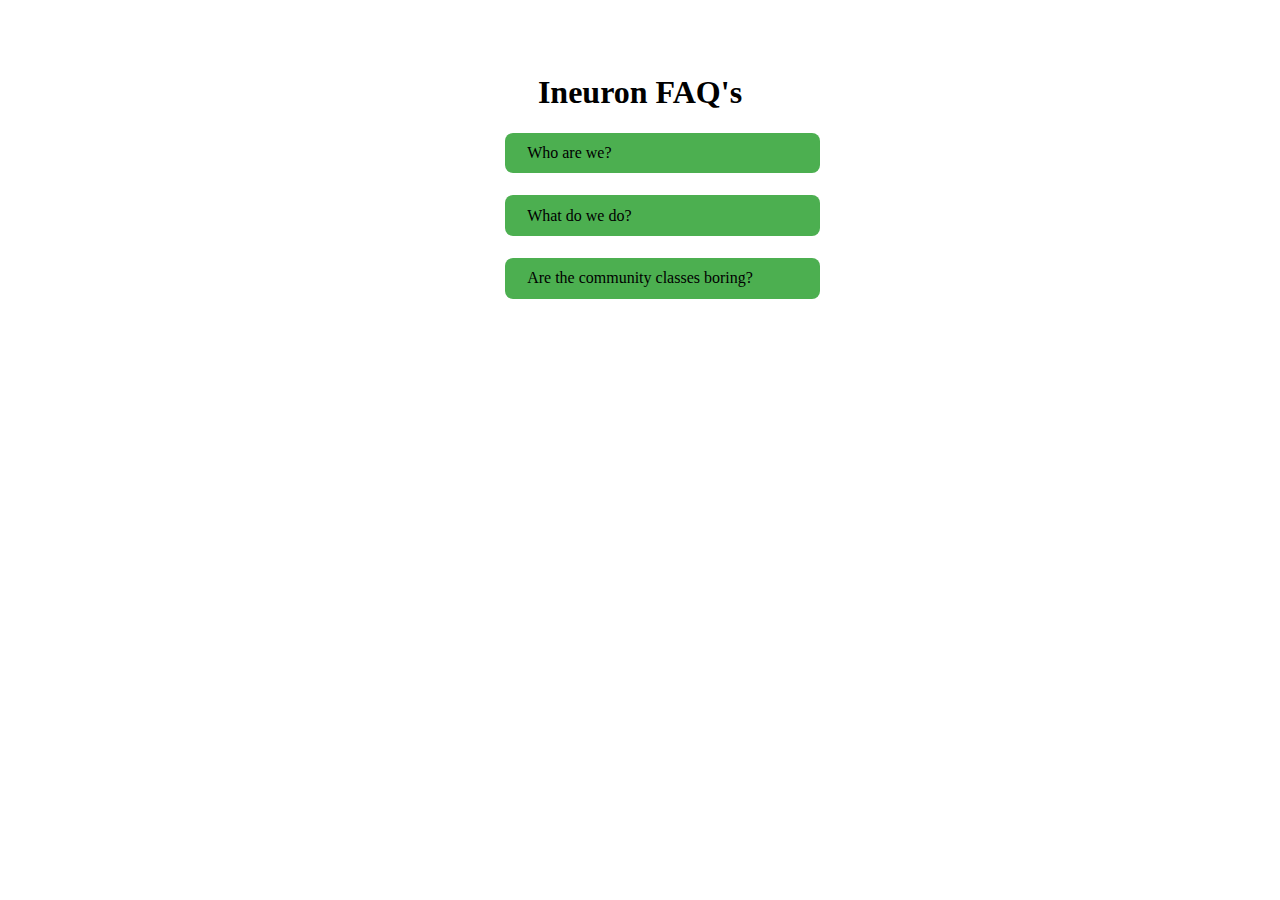
<file: 01accordion/index.html>
<!DOCTYPE html>
<html lang="en">
  <head>
    <meta charset="UTF-8" />
    <meta http-equiv="X-UA-Compatible" content="IE=edge" />
    <meta name="viewport" content="width=device-width, initial-scale=1.0" />
    <title>Accordion</title>
    <link rel="stylesheet" href="./index.css" />
  </head>
  <body>
    <div class="accordian_body">
      <h1>Ineuron FAQ's</h1>
    </div>
    <script src="./faq.js"></script>
  </body>
</html>
</file>
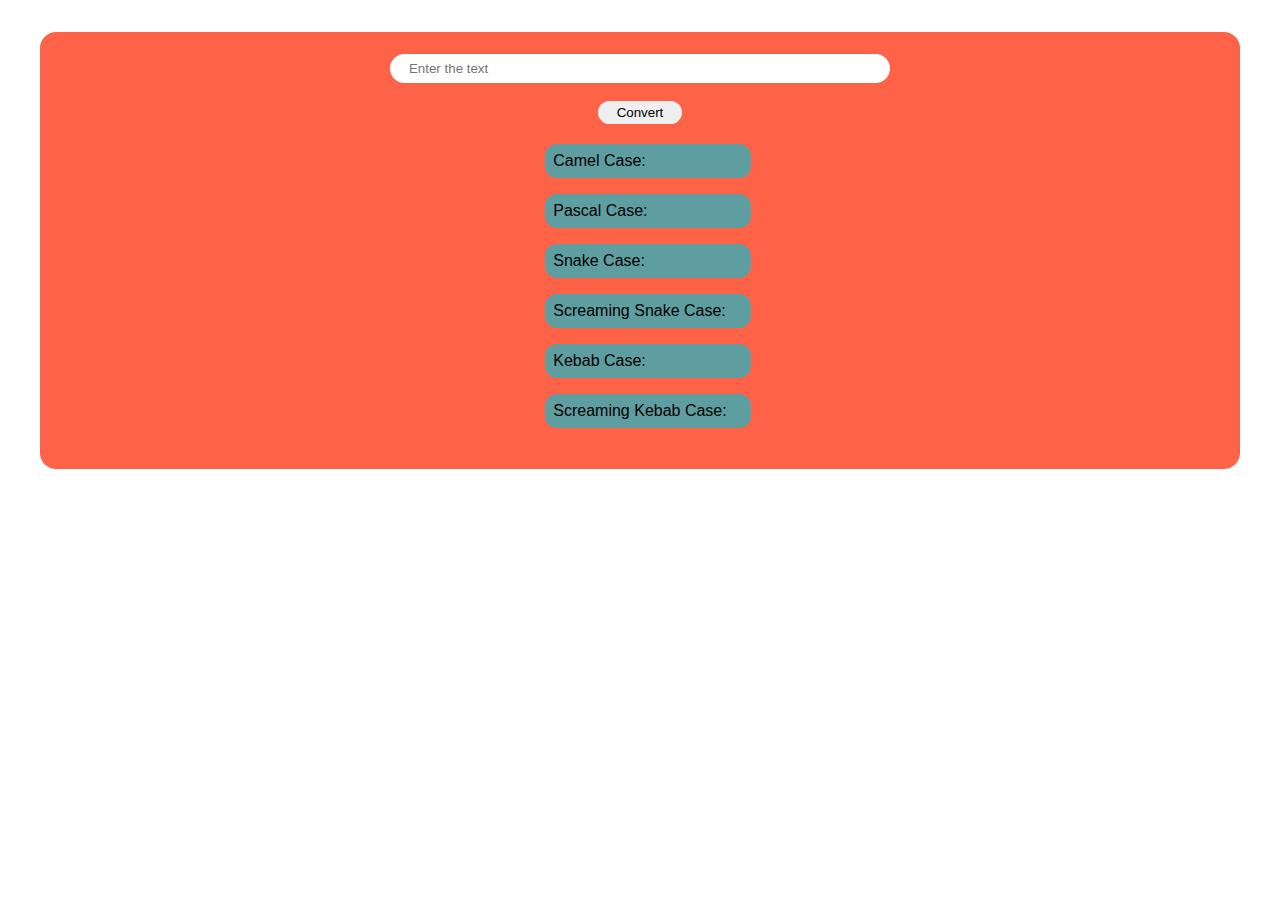
<file: 02nameconversion/index.html>
<!DOCTYPE html>
<html lang="en">
  <head>
    <meta charset="UTF-8" />
    <meta http-equiv="X-UA-Compatible" content="IE=edge" />
    <meta name="viewport" content="width=device-width, initial-scale=1.0" />
    <title>Name Conversion</title>
    <link rel="stylesheet" href="./index.css" />
  </head>
  <body>
    <div class="naming_conversion">
      <input placeholder="Enter the text" type="text" id="text" />
      <button id="convert-btn">Convert</button>

      <div class="cases_div">
        <div class="case_div">
          <h1>Camel Case:</h1>
          <p id="camel-case"></p>
        </div>
        <div class="case_div">
          <h1>Pascal Case:</h1>
          <p id="pascal-case"></p>
        </div>
        <div class="case_div">
          <h1>Snake Case:</h1>
          <p id="snake-case"></p>
        </div>
        <div class="case_div">
          <h1>Screaming Snake Case:</h1>
          <p id="screaming-snake-case"></p>
        </div>
        <div class="case_div">
          <h1>Kebab Case:</h1>
          <p id="kebab-case"></p>
        </div>
        <div class="case_div">
          <h1>Screaming Kebab Case:</h1>
          <p id="screaming-kebab-case"></p>
        </div>
      </div>
    </div>
    <script src="./nameconversion.js"></script>
  </body>
</html>
</file>
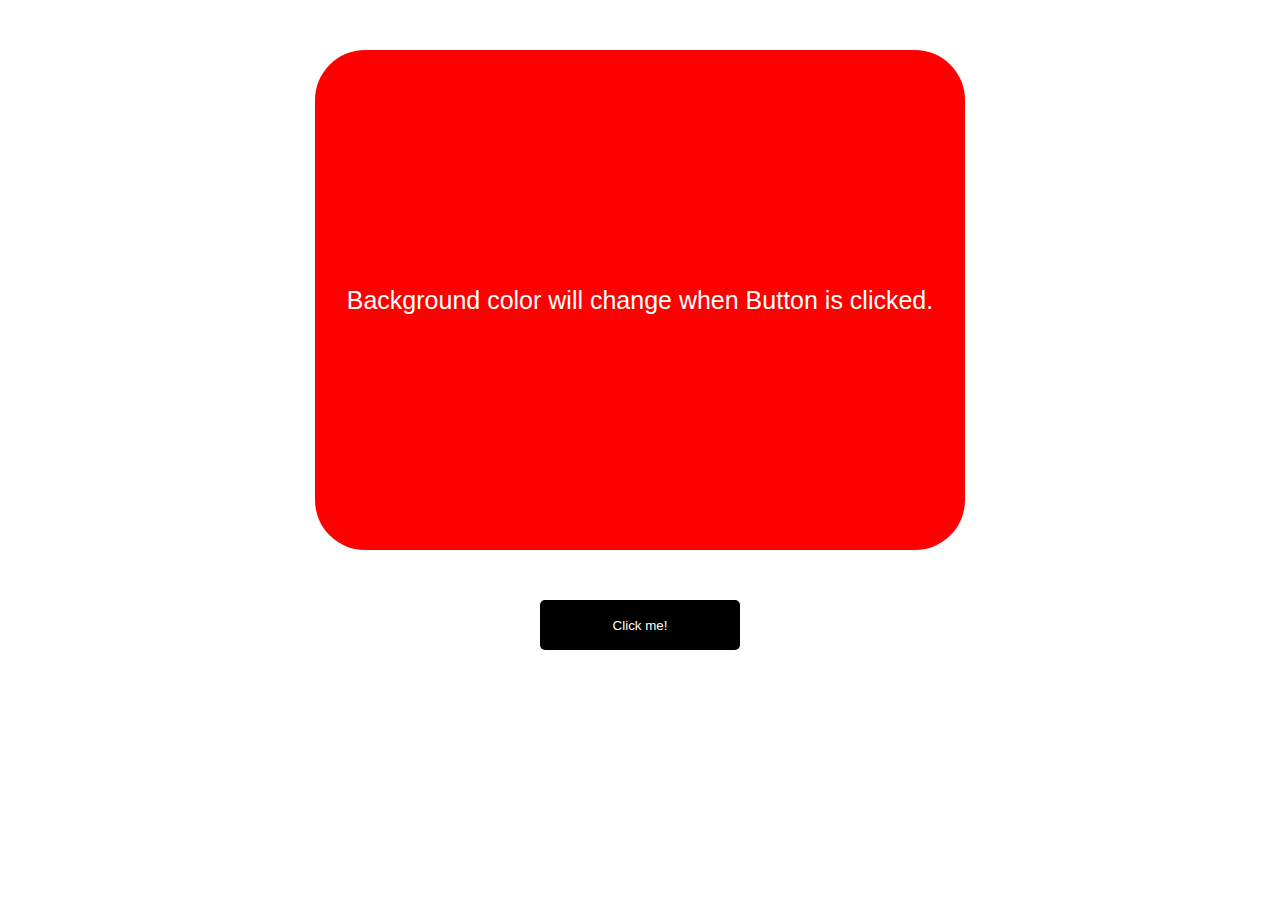
<file: 03colorchange/index.html>
<!DOCTYPE html>
<html lang="en">
  <head>
    <meta charset="UTF-8" />
    <meta name="viewport" content="width=device-width, initial-scale=1.0" />
    <meta http-equiv="X-UA-Compatible" content="ie=edge" />
    <link rel="stylesheet" href="./style.css" />
    <title>JavaScript Color Changing App</title>
  </head>
  <body>
    <div id="canvas">Background color will change when Button is clicked.</div>

    <button id="button">Click me!</button>

    <script src="./colorchanger.js"></script>
  </body>
</html>
</file>
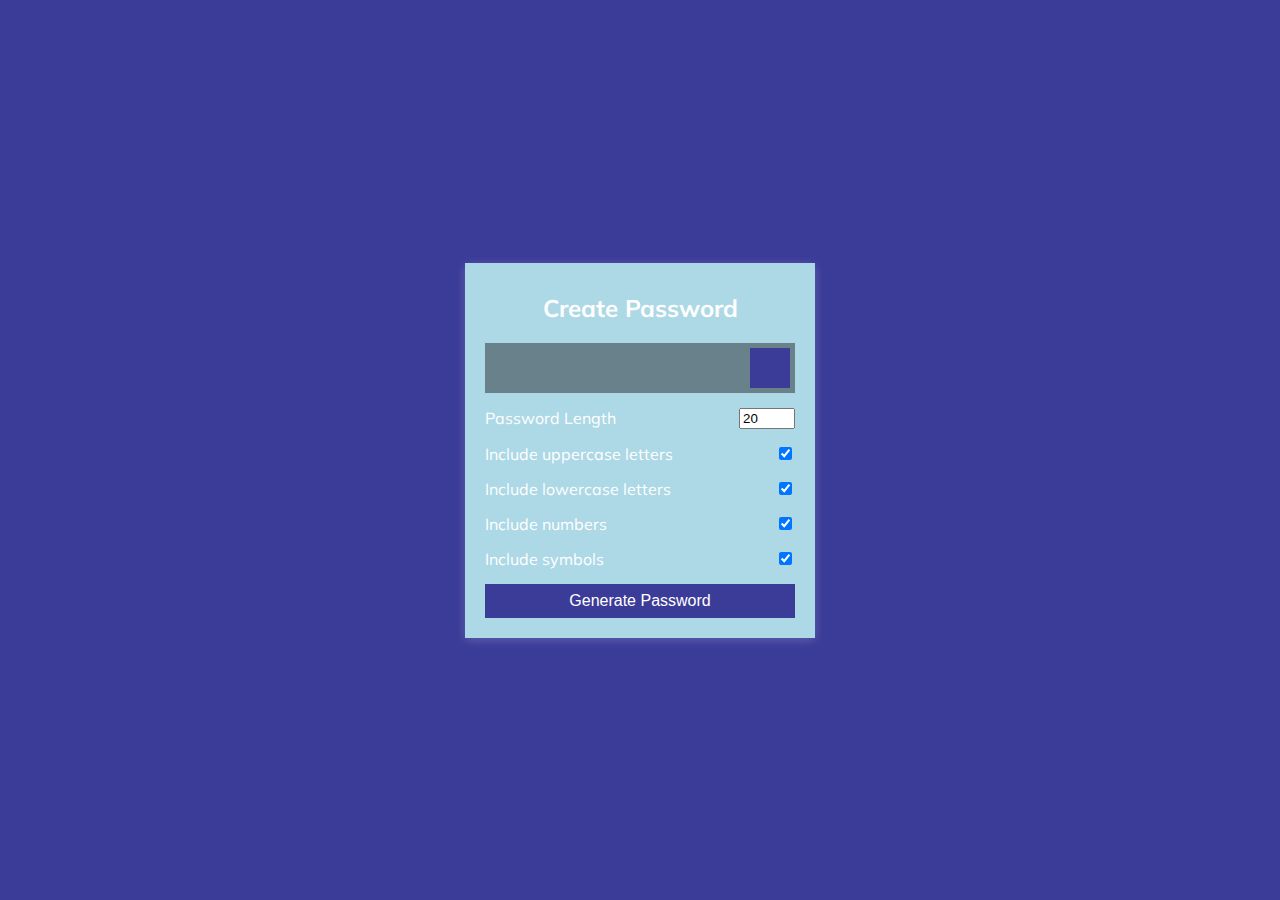
<file: 04passwordgenerator/index.html>
<!DOCTYPE html>
<html lang="en">
  <head>
    <meta charset="UTF-8" />
    <meta name="viewport" content="width=device-width, initial-scale=1.0" />
    <link
      rel="stylesheet"
      href="https://cdnjs.cloudflare.com/ajax/libs/font-awesome/5.14.0/css/all.min.css"
      integrity="sha512-1PKOgIY59xJ8Co8+NE6FZ+LOAZKjy+KY8iq0G4B3CyeY6wYHN3yt9PW0XpSriVlkMXe40PTKnXrLnZ9+fkDaog=="
      crossorigin="anonymous"
    />
    <link rel="stylesheet" href="./style.css" />
    <title>Password Generator</title>
  </head>
  <body>
    <div class="container">
      <h2>Create Password</h2>
      <div class="result-container">
        <span id="result"></span>
        <button class="btn" id="clipboard">
          <i class="far fa-clipboard"></i>
        </button>
      </div>
      <div class="settings">
        <div class="setting">
          <label>Password Length</label>
          <input type="number" id="length" min="4" max="20" value="20" />
        </div>
        <div class="setting">
          <label>Include uppercase letters</label>
          <input type="checkbox" id="uppercase" checked />
        </div>
        <div class="setting">
          <label>Include lowercase letters</label>
          <input type="checkbox" id="lowercase" checked />
        </div>
        <div class="setting">
          <label>Include numbers</label>
          <input type="checkbox" id="numbers" checked />
        </div>
        <div class="setting">
          <label>Include symbols</label>
          <input type="checkbox" id="symbols" checked />
        </div>
      </div>

      <button class="btn btn-large" id="generate">Generate Password</button>
    </div>
    <script src="./script.js"></script>
  </body>
</html>
</file>
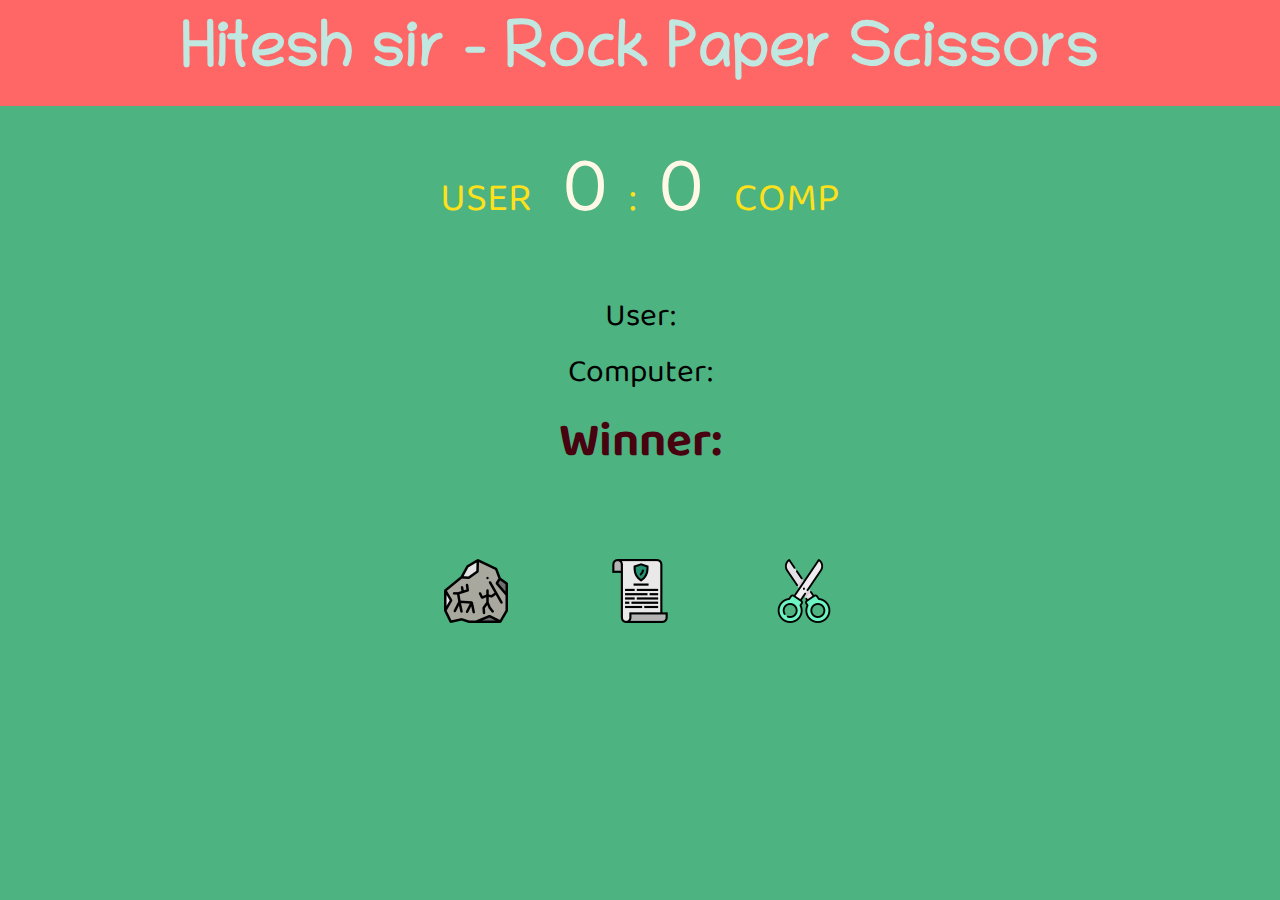
<file: 05RockPaperScissor/index.html>
<!DOCTYPE html>
<html lang="en">
  <head>
    <meta charset="utf-8" />
    <meta
      name="viewport"
      content="width=device-width, initial-scale=1, shrink-to-fit=no"
    />

    <!-- Bootstrap CSS -->
    <link
      rel="stylesheet"
      href="https://stackpath.bootstrapcdn.com/bootstrap/4.5.0/css/bootstrap.min.css"
      integrity="sha384-9aIt2nRpC12Uk9gS9baDl411NQApFmC26EwAOH8WgZl5MYYxFfc+NcPb1dKGj7Sk"
      crossorigin="anonymous"
    />
    <link
      rel="stylesheet"
      href="https://stackpath.bootstrapcdn.com/font-awesome/4.7.0/css/font-awesome.min.css"
      integrity="sha384-wvfXpqpZZVQGK6TAh5PVlGOfQNHSoD2xbE+QkPxCAFlNEevoEH3Sl0sibVcOQVnN"
      crossorigin="anonymous"
    />
    <link rel="stylesheet" href="./style.css" />
    <link rel="shortcut icon" href="./favicon.png" type="image/png" />
    <title>Hitesh sir - Rock Paper Scissor</title>
  </head>
  <body>
    <header>
      <h1>Hitesh sir - Rock Paper Scissors</h1>
    </header>
    <main>
      <div class="score-board">
        <div class="userscore">USER</div>
        <span id="userScoreVal">0</span> : <span id="compScoreVal">0</span>
        <div class="compscore">COMP</div>
      </div>

      <div class="result">
        <p id="result-user-stat">User:</p>
        <p id="result-comp-stat">Computer:</p>
        <p id="result-final-stat">Winner:</p>
      </div>

      <div class="choices">
        <div class="choice" id="r">
          <img src="./rock.png" alt="rock" />
        </div>
        <div class="choice" id="p">
          <img src="./paper.png" alt="paper" />
        </div>
        <div class="choice" id="s">
          <img src="./scissors.png" alt="scissors" />
        </div>
      </div>
    </main>

    <script
      src="https://cdnjs.cloudflare.com/ajax/libs/jquery/3.5.1/jquery.min.js"
      integrity="sha512-bLT0Qm9VnAYZDflyKcBaQ2gg0hSYNQrJ8RilYldYQ1FxQYoCLtUjuuRuZo+fjqhx/qtq/1itJ0C2ejDxltZVFg=="
      crossorigin="anonymous"
    ></script>
    <script
      src="https://cdn.jsdelivr.net/npm/popper.js@1.16.0/dist/umd/popper.min.js"
      integrity="sha384-Q6E9RHvbIyZFJoft+2mJbHaEWldlvI9IOYy5n3zV9zzTtmI3UksdQRVvoxMfooAo"
      crossorigin="anonymous"
    ></script>
    <script
      src="https://stackpath.bootstrapcdn.com/bootstrap/4.5.0/js/bootstrap.min.js"
      integrity="sha384-OgVRvuATP1z7JjHLkuOU7Xw704+h835Lr+6QL9UvYjZE3Ipu6Tp75j7Bh/kR0JKI"
      crossorigin="anonymous"
    ></script>

    <script src="./script.js"></script>
  </body>
</html>
</file>
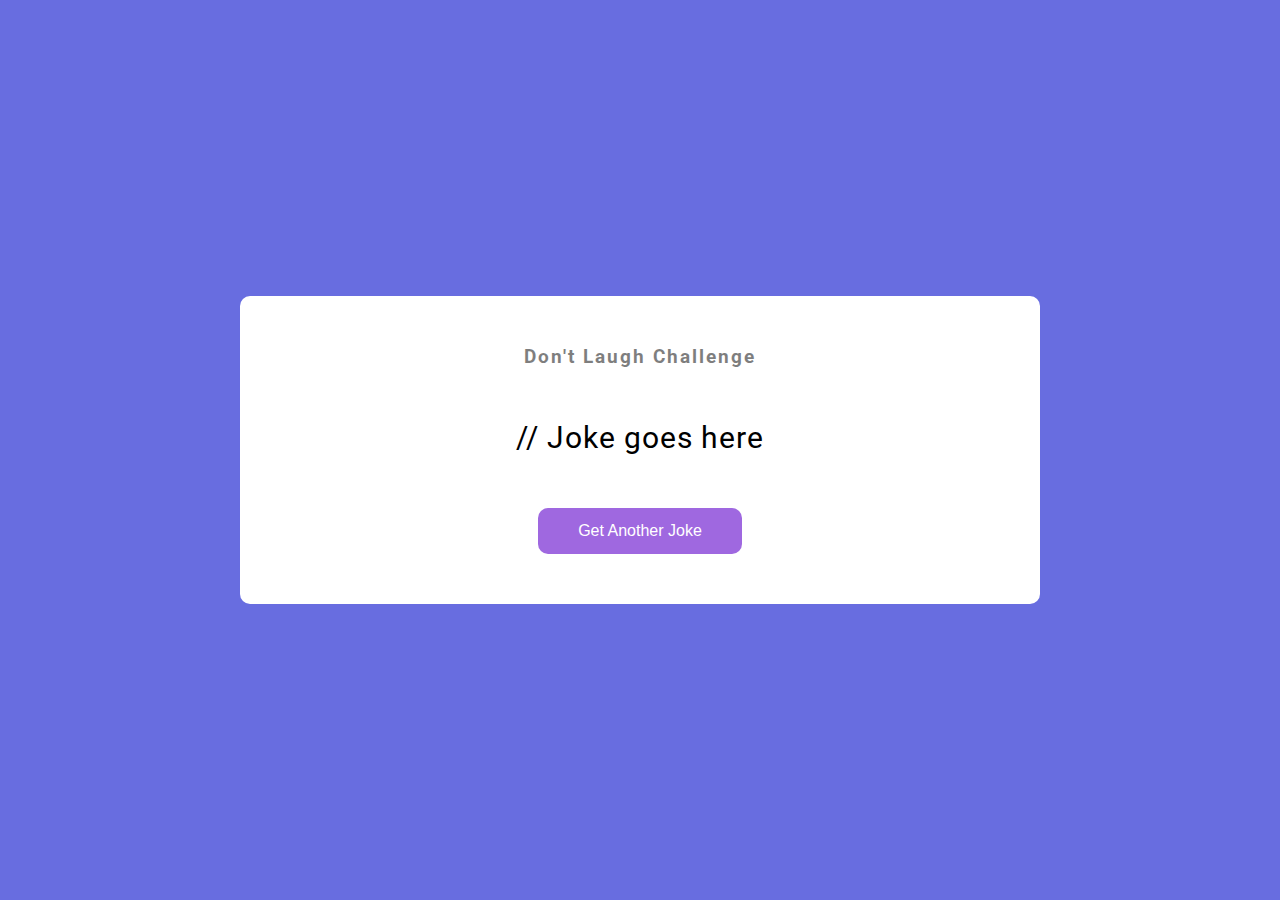
<file: 06Jokesgenerator/index.html>
<!DOCTYPE html>
<html lang="en">
  <head>
    <meta charset="UTF-8" />
    <meta name="viewport" content="width=device-width, initial-scale=1.0" />
    <link rel="stylesheet" href="./style.css" />
    <title>Dad Jokes</title>
  </head>
  <body>
    <div class="container">
      <h3>Don't Laugh Challenge</h3>
      <div id="joke" class="joke">// Joke goes here</div>
      <button id="jokeBtn" class="btn">Get Another Joke</button>
    </div>
    <script src="./script.js"></script>
  </body>
</html>
</file>
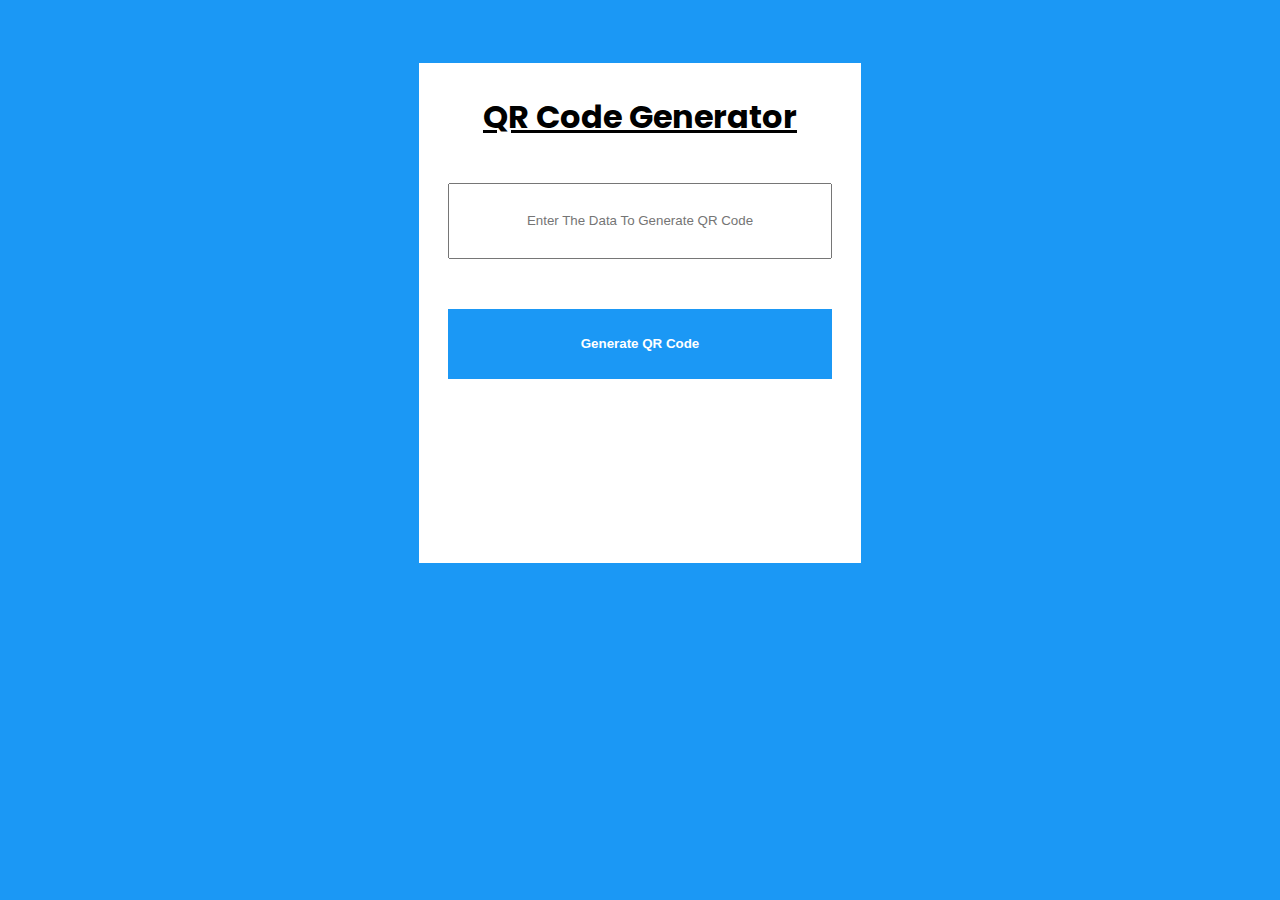
<file: 07codegeneratorapi/index.html>
<!DOCTYPE html>
<html lang="en">
  <head>
    <meta charset="UTF-8" />
    <meta http-equiv="X-UA-Compatible" content="IE=edge" />
    <meta name="viewport" content="width=device-width, initial-scale=1.0" />
    <title>QR Code | Generator</title>
    <link rel="stylesheet" href="./style.css" />
  </head>
  <body>
    <div class="main" id="main">
      <h1 class="title"><u> QR Code Generator </u></h1>

      <input
        type="text"
        class="data"
        placeholder="Enter The Data To Generate QR Code"
        id="input"
      />

      <button class="submit" id="submit">Generate QR Code</button>

      <img src="./qrcode.png" alt="QR Code" id="img" />
    </div>
  </body>
  <script src="./script.js"></script>
</html>
</file>
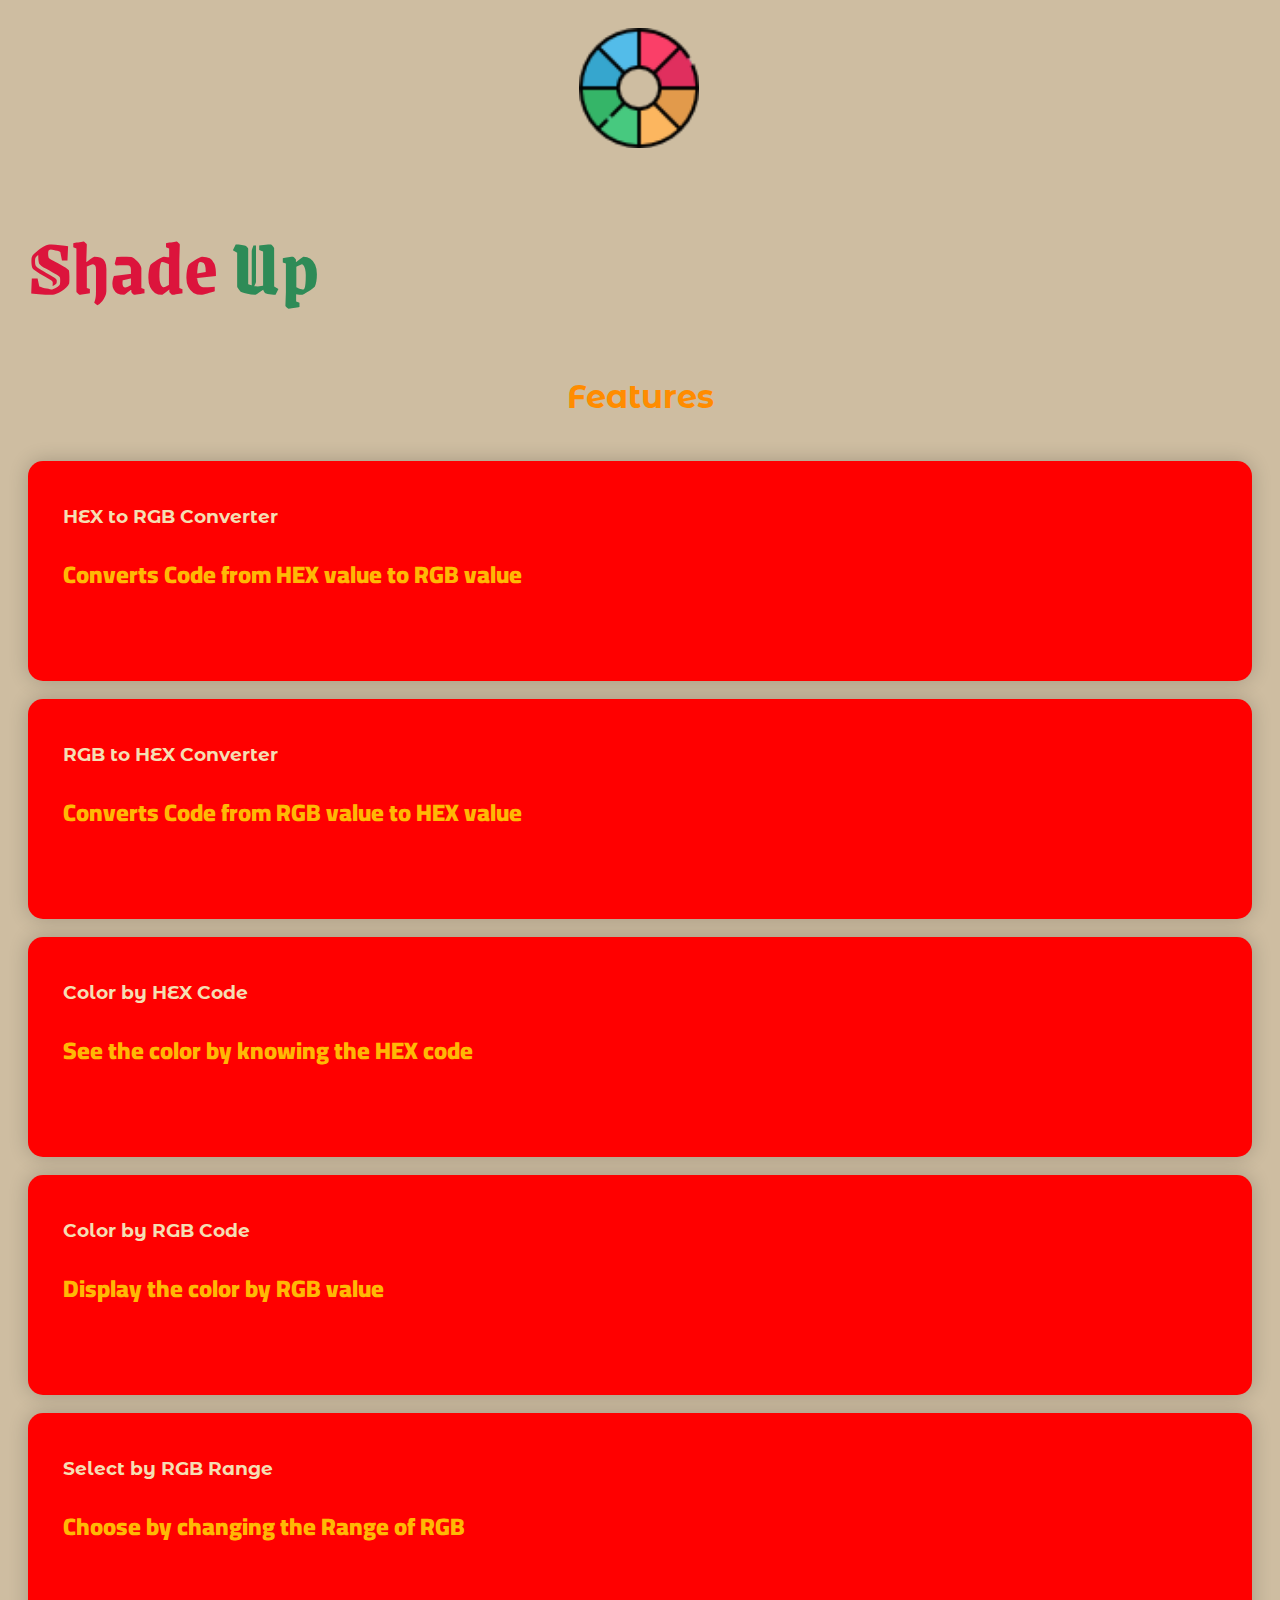
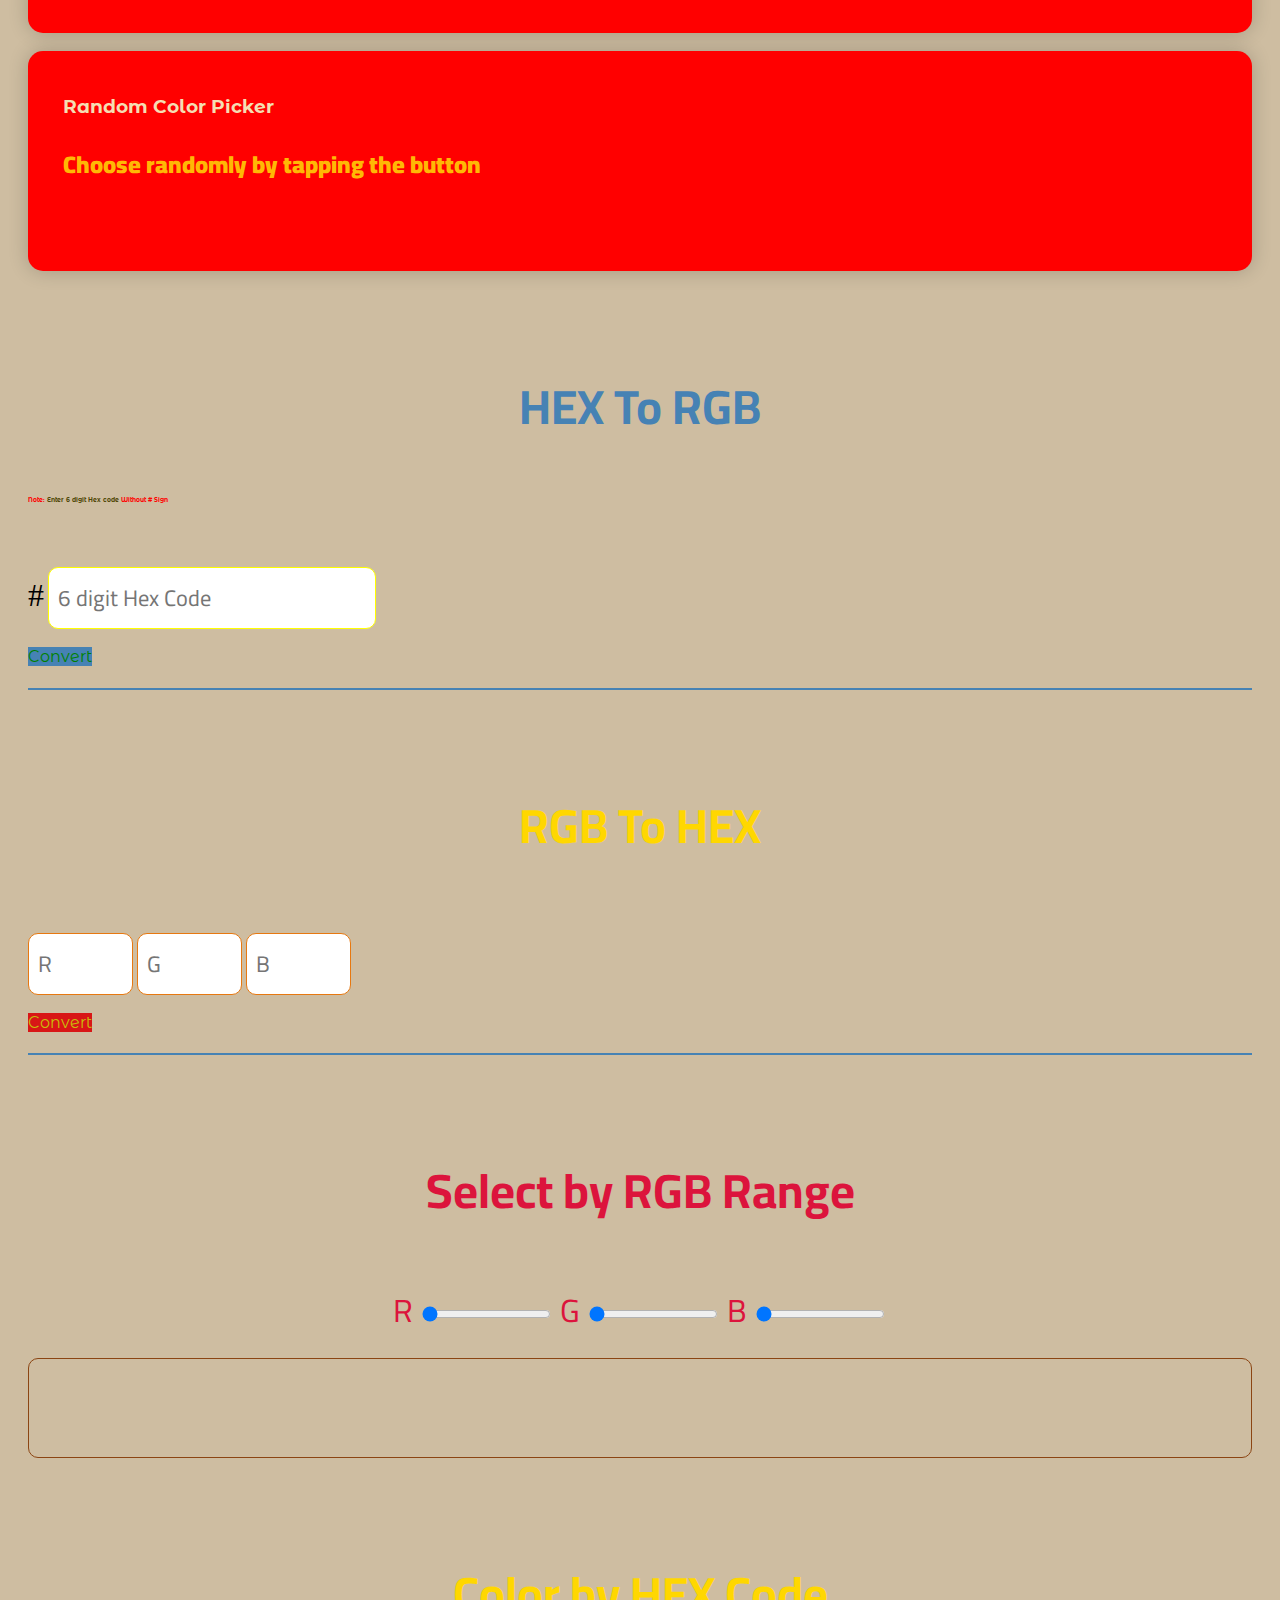
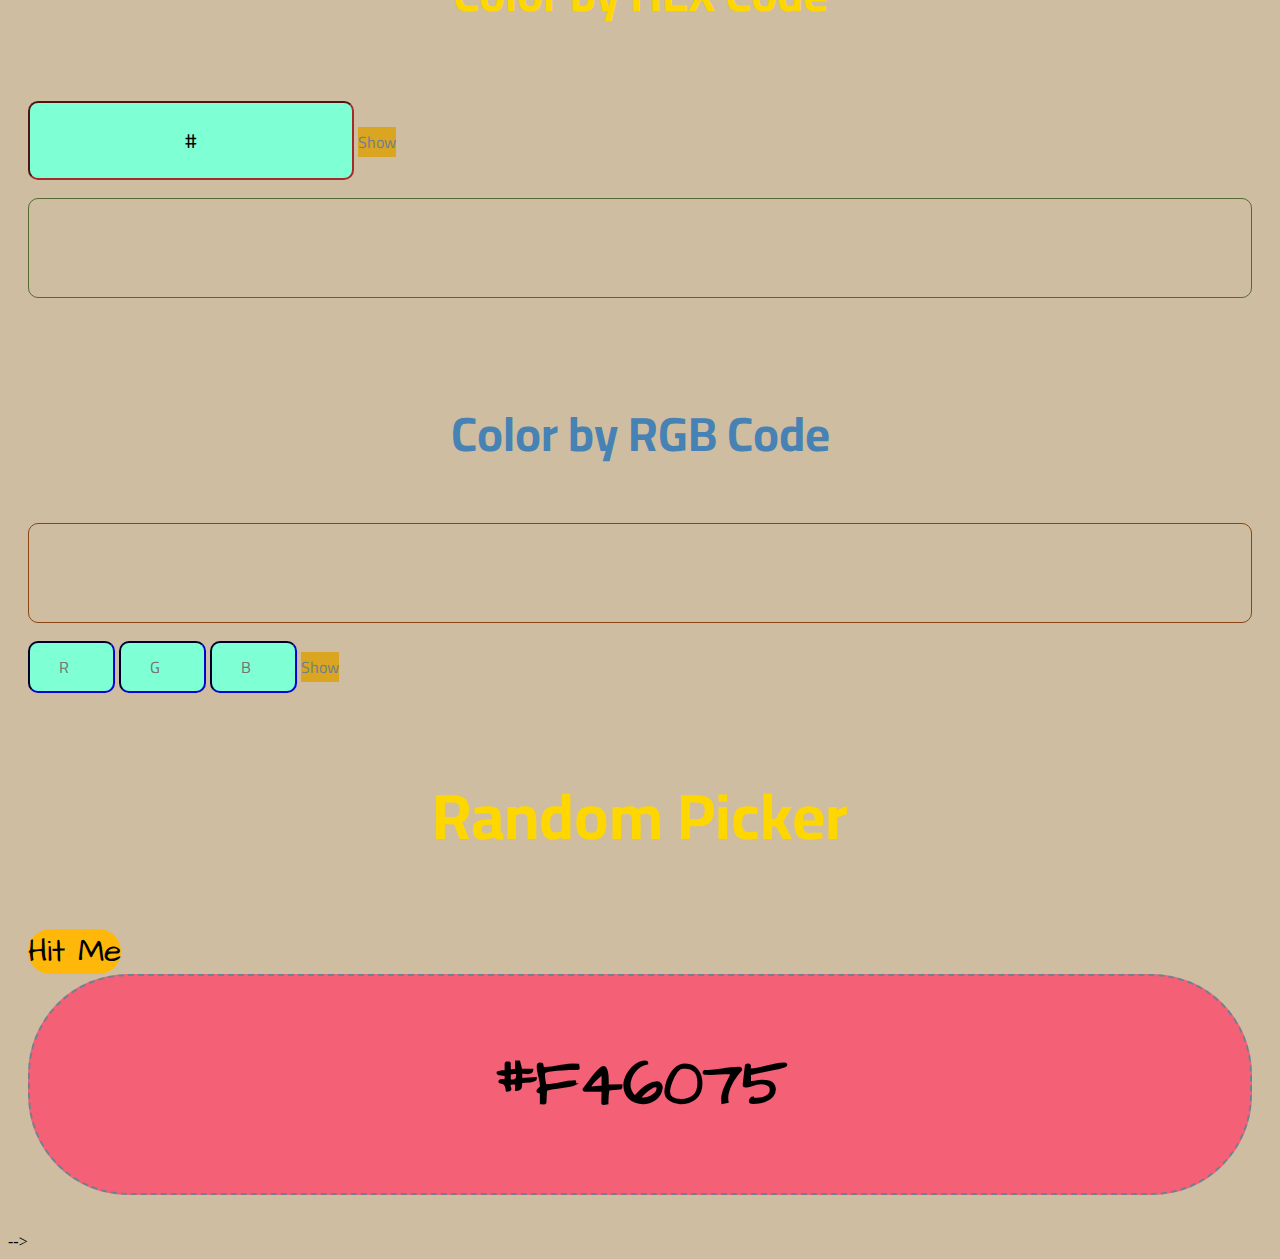
<file: 08shade/index.html>
<!doctype html>
<html lang="en">

<head>
  <meta charset="utf-8">
  <meta name="viewport" content="width=device-width, initial-scale=1, shrink-to-fit=no">

  <!-- Bootstrap CSS -->
  <link rel="stylesheet" href="https://stackpath.bootstrapcdn.com/bootstrap/4.5.0/css/bootstrap.min.css"
    integrity="sha384-9aIt2nRpC12Uk9gS9baDl411NQApFmC26EwAOH8WgZl5MYYxFfc+NcPb1dKGj7Sk" crossorigin="anonymous">
  <link rel="stylesheet" href="https://stackpath.bootstrapcdn.com/font-awesome/4.7.0/css/font-awesome.min.css"
    integrity="sha384-wvfXpqpZZVQGK6TAh5PVlGOfQNHSoD2xbE+QkPxCAFlNEevoEH3Sl0sibVcOQVnN" crossorigin="anonymous">
  <link rel="stylesheet" href="./style.css">
  <script src="./script.js"></script>
  <link rel="shortcut icon" href="./images/favicon.png" type="image/png">
  <title>SHADE UP</title>
</head>

<body>


  <main>
    <div id="main">


      <div class="container">

        <a href="index.html"><img src="./images/logo.png" alt="logo" class="logo"></a>

        <h1 class="text-center main-heading"><span class="a">Shade</span> <span class="b">Up</span> </h1>

      </div>

      <div class="container features">


        <div class="feature-heading">
          <h1>Features</h1>
        </div>


        <div class="row">
          <div class="col-md-4 col-sm-12 col-xs-12">
            <a href="#hexTrgbGO">
              <div class="text-center">
                <h3>HEX to RGB Converter</h3>
                <p>Converts Code from HEX value to RGB value</p>
              </div>
            </a>
          </div>

          <div class="col-md-4 col-sm-12 col-xs-12">
            <a href="#rgbThexGO">
              <div class="text-center">
                <h3>RGB to HEX Converter</h3>
                <p>Converts Code from RGB value to HEX value</p>
              </div>
            </a>
          </div>


          <div class="col-md-4 col-sm-12 col-xs-12">
            <a href="#colorByHexGO">
              <div class="text-center">
                <h3>Color by HEX Code</h3>
                <p>See the color by knowing the HEX code</p>
              </div>
            </a>
          </div>


          <div class="col-md-4 col-sm-12 col-xs-12">
            <a href="#colorByRgbGO">
              <div class="text-center">
                <h3>Color by RGB Code</h3>
                <p>Display the color by RGB value</p>
              </div>
            </a>
          </div>


          <div class="col-md-4 col-sm-12 col-xs-12">
            <a href="#selectByRangeGO">
              <div class="text-center">
                <h3>Select by RGB Range</h3>
                <p>Choose by changing the Range of RGB</p>
              </div>
          </div>


          <div class="col-md-4 col-sm-12 col-xs-12">
            <a href="#randomPickerGO">
              <div class="text-center">
                <h3>Random Color Picker</h3>
                <p>Choose randomly by tapping the button</p>
              </div>
            </a>
          </div>


        </div>
      </div>


      <section id="hexTrgbGO">
        <div class="container hexTrgbConv-cont">
          <h2>HEX To RGB</h2>

          <div class="note">
            <h6 class="text-center"><span>Note:</span> Enter 6 digit Hex code <span>Without # Sign</span></h6>
          </div>
          <div class="row text-center">
            <div class="col-md-6">
              <label class="hashSign">#</label>
              <input type="text" id="hexCInp" placeholder="6 digit Hex Code">
              <div><a class="btn btn-primary btn-light hex-conv-button" onclick="hexConvbtn()"
                  id="HexConvertButton">Convert</a></div>
            </div>
            <div class="col-md-6">
              <div class="hexConv-out-box">
                <h1 id="hexCOut">

                </h1>
              </div>
            </div>
          </div>
        </div>
      </section>

      <section id="rgbThexGO">
        <div class="container rgbThexConv-cont">
          <h2>RGB To HEX</h2>
          <div class="row text-center">
            <div class="col-md-6">
              <input type="number" max="255" min="0" id="RCInput" placeholder="R">
              <input type="number" max="255" min="0" id="GCInput" placeholder="G">
              <input type="number" max="255" min="0" id="BCInput" placeholder="B">
              <div><a class="btn btn-primary btn-light rgb-conv-button" onclick="rgbConvbtn()"
                  id="rgbConvertButton">Convert</a></div>
            </div>
            <div class="col-md-6">
              <div class="rgbConv-out-box">
                <h1 id="rgbCOut">

                </h1>
              </div>
            </div>
          </div>
        </div>

      </section>




      <section id="selectByRangeGO">
        <div class="container RangeFinder-cont">
          <h2>Select by RGB Range</h2>

          <div class="row text-center">
            <div class="col-md-4">
              <label for="RValue">R</label>
              <input type="range" max="255" min="0" id="RrInput" value="0" oninput="RangeSelector()">
              <label for="GValue">G</label>
              <input type="range" max="255" min="0" id="GrInput" value="0" oninput="RangeSelector()">
              <label for="BValue">B</label>
              <input type="range" max="255" min="0" id="BrInput" value="0" oninput="RangeSelector()">
            </div>
            <div class="col-md-8">
              <div id="range-color-box"></div>
            </div>
          </div>
        </div>
      </section>





      <section id="colorByHexGO">
        <div class="container hexFinder-cont">

          <h2>Color by HEX Code</h2>
          <div class="row text-center">
            <div class="col-md-4">
              <input type="text" id="hexInput" placeholder="Enter the Hex Code" value="#">
              <a class="btn btn-primary btn-light hex-find-button" onclick="hexFindbtn()" id="HexFindButton">Show</a>
            </div>
            <div class="col-md-8">
              <div id="color-box"></div>
            </div>
          </div>
        </div>
      </section>






      <section id="colorByRgbGO">
        <div class="container rgbFinder-cont">
          <h2>Color by RGB Code</h2>
          <div class="row text-center">
            <div class="col-md-8">
              <div id="rgb-color-box"></div>
            </div>
            <div class="col-md-4">
              <input type="number" max="255" min="0" id="RInput" placeholder="R">
              <input type="number" max="255" min="0" id="GInput" placeholder="G">
              <input type="number" max="255" min="0" id="BInput" placeholder="B">
              <a class="btn btn-primary btn-light RGB-find-button" onclick="RGBFindbtn()" id="RGBFindButton">Show</a>
            </div>
          </div>
        </div>

      </section>




      <section id="randomPickerGO">
        <div class=" container random-container">

          <div class="text text-center">
            <h2 class="random-picker-h2">Random Picker</h2>
            <a class="btn btn-primary btn-light px-5 py-2 random-picker-button" onclick="randompickerbtn()"
              id="randomPickerButton">Hit Me</a>
            <div class="random-picker" id="randomPicker">
              <p class="random-value-para" id="randomValuePara">#F46075</p>
            </div>

          </div>
      </section>


    </div>
    </div>
    </div> -->



    </div>










  </main>




  <!-- jQuery first, then Popper.js, then Bootstrap JS -->
  <script src="https://cdnjs.cloudflare.com/ajax/libs/jquery/3.5.1/jquery.min.js"
    integrity="sha512-bLT0Qm9VnAYZDflyKcBaQ2gg0hSYNQrJ8RilYldYQ1FxQYoCLtUjuuRuZo+fjqhx/qtq/1itJ0C2ejDxltZVFg=="
    crossorigin="anonymous"></script>
  <script src="https://cdn.jsdelivr.net/npm/popper.js@1.16.0/dist/umd/popper.min.js"
    integrity="sha384-Q6E9RHvbIyZFJoft+2mJbHaEWldlvI9IOYy5n3zV9zzTtmI3UksdQRVvoxMfooAo"
    crossorigin="anonymous"></script>
  <script src="https://stackpath.bootstrapcdn.com/bootstrap/4.5.0/js/bootstrap.min.js"
    integrity="sha384-OgVRvuATP1z7JjHLkuOU7Xw704+h835Lr+6QL9UvYjZE3Ipu6Tp75j7Bh/kR0JKI"
    crossorigin="anonymous"></script>


</body>

</html>
</file>
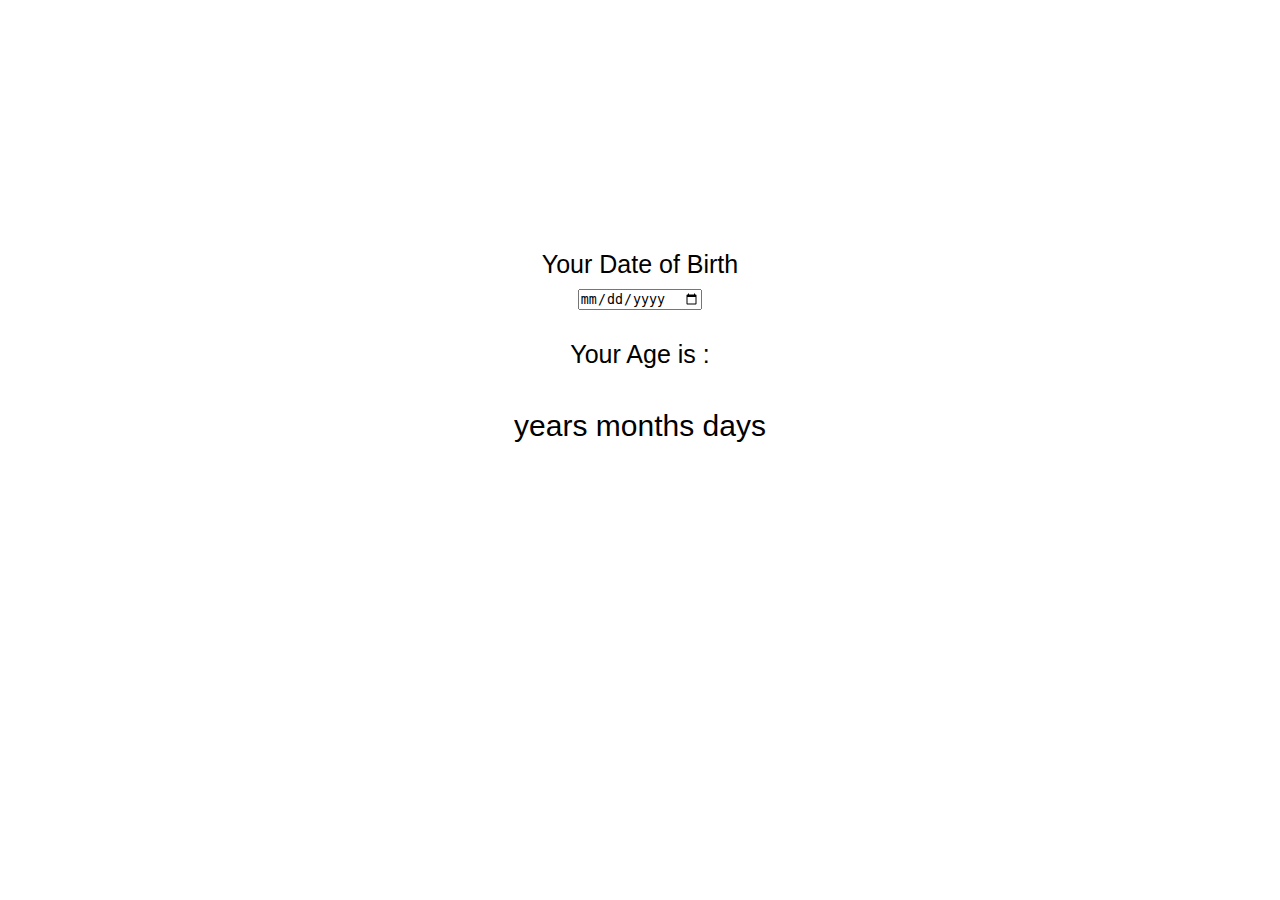
<file: 09agecalculator/index.html>
<!DOCTYPE html>
<html lang="en">
  <head>
    <meta charset="UTF-8" />
    <meta name="viewport" content="width=device-width, initial-scale=1.0" />
    <title>Age Calculator</title>
    <link rel="stylesheet" href="./style.css" type="text/css" />
  </head>
  <body>
    <div class="container">
      <label for="dob">Your Date of Birth</label>
      <input type="date" name="dob-name" id="dob" />
      <p class="desc">Your Age is :</p>
      <p class="age">
        <span id="years"></span> years <span id="months"></span> months
        <span id="days"></span> days
      </p>
      <p class="error">Welcome Time Traveller</p>
    </div>
    <script src="./app.js" type="text/javascript"></script>
  </body>
</html>
</file>
<file: 01accordion/index.css>
.accordian_body {
  max-width: 600px;
  margin: 0em auto;
  display: flex;
  flex-direction: column;
  justify-content: center;
  align-items: center;
  padding: 2.8em 0em;
}

.faq {
  width: 100%;
  background-color: #4caf50;
  border-radius: 8px;
  margin: 0em 0em 1.4em;
  padding: 0.7em 1.4em;
}

.faq .faq_header {
  display: flex;
  justify-content: space-between;
  align-items: center;
}

.faq h3 {
  font-size: 1.2em;
  font-weight: bold;
  font-family: "Gill Sans", "Gill Sans MT", Calibri, "Trebuchet MS", sans-serif;
  margin: 0em;
  padding: 0em;
}

.faq p {
  font-size: 1em;
  font-family: "Gill Sans", "Gill Sans MT", Calibri, "Trebuchet MS", sans-serif;
  margin: 1em 0em 0em;
  padding: 0em;
}

.faq .show_btn {
  width: 24px;
  height: 24px;
  background-color: black;
  outline: none;
  box-shadow: none;
  border: none;
  color: white;
  margin: 0em;
  border-radius: 120px;
  cursor: pointer;
}

.hidden {
  display: none;
}
</file>
<file: 02nameconversion/index.css>
.naming_conversion {
  margin: 2em;
  padding: 1.4em;
  background: tomato;
  border-radius: 16px;
  display: flex;
  justify-content: center;
  align-items: center;
  flex-direction: column;
}

.naming_conversion .cases_div {
  border-radius: 16px;
  padding: 0.7em;
}

.naming_conversion #text {
  margin: 0em 0em 1.4em;
  outline: 0;
  border-radius: 16px;
  box-shadow: none;
  border: navajowhite;
  padding: 0.5em 1.4em;
  width: 40%;
}

.cases_div {
  display: flex;
  justify-content: flex-start;
  flex-direction: column;
}

.case_div {
  width: 100%;
  background-color: cadetblue;
  border-radius: 12px;
  margin: 0.5em 0em;
  padding: 0.5em;
}

.case_div h1 {
  font-size: 1em;
  font-weight: 500;
  font-family: "Segoe UI", Tahoma, Geneva, Verdana, sans-serif;
  padding: 0em;
  margin: 0em;
}

.case_div p {
  font-size: 1.2em;
  font-weight: bold;
  font-family: "Segoe UI", Tahoma, Geneva, Verdana, sans-serif;
  padding: 0em;
  margin: 0em;
  color: black;
}

#convert-btn {
  outline: none;
  box-shadow: none;
  border: none;
  border-radius: 12px;
  padding: 0.3em 1.4em;
  cursor: pointer;
}
</file>
<file: 03colorchange/style.css>
#canvas {
  background-color: red;
  color: white;
  font-family: "Trebuchet MS", "Lucida Sans Unicode", "Lucida Grande",
    "Lucida Sans", Arial, sans-serif;
  font-size: 25px;
  width: 650px;
  height: 500px;
  margin: 50px auto 50px;
  text-align: center;
  display: flex;
  justify-content: center;
  align-items: center;
  border-radius: 50px;
}

#button {
  text-align: center;
  width: 200px;
  height: 50px;
  margin: 50px auto 50px;
  color: white;
  font-family: "Trebuchet MS", "Lucida Sans Unicode", "Lucida Grande",
    "Lucida Sans", Arial, sans-serif;
  background: black;
  border-radius: 5px;
  border-style: none;
  display: block;
}
</file>
<file: 04passwordgenerator/style.css>
@import url("https://fonts.googleapis.com/css?family=Muli&display=swap");

* {
  box-sizing: border-box;
}

body {
  background-color: #3b3b98;
  color: #fff;
  font-family: "Muli", sans-serif;
  display: flex;
  flex-direction: column;
  align-items: center;
  justify-content: center;
  height: 100vh;
  overflow: hidden;
  padding: 10px;
  margin: 0;
}

h2 {
  margin: 10px 0 20px;
  text-align: center;
}

.container {
  box-shadow: 0px 2px 10px rgba(255, 255, 255, 0.2);
  background-color: #add8e6;
  padding: 20px;
  width: 350px;
  max-width: 100%;
}

.result-container {
  background-color: rgba(0, 0, 0, 0.4);
  display: flex;
  justify-content: flex-start;
  align-items: center;
  position: relative;
  font-size: 18px;
  letter-spacing: 1px;
  padding: 12px 10px;
  height: 50px;
  width: 100%;
}

.result-container #result {
  word-wrap: break-word;
  max-width: calc(100% - 40px);
  overflow-y: scroll;
  height: 100%;
}

#result::-webkit-scrollbar {
  width: 1rem;
}

.result-container .btn {
  position: absolute;
  top: 5px;
  right: 5px;
  width: 40px;
  height: 40px;
  font-size: 20px;
}

.btn {
  border: none;
  background-color: #3b3b98;
  color: #fff;
  font-size: 16px;
  padding: 8px 12px;
  cursor: pointer;
}

.btn-large {
  display: block;
  width: 100%;
}

.setting {
  display: flex;
  justify-content: space-between;
  align-items: center;
  margin: 15px 0;
}
</file>
<file: 05RockPaperScissor/style.css>
@import url("https://fonts.googleapis.com/css2?family=Baloo+Tamma+2&display=swap");
@import url("https://fonts.googleapis.com/css2?family=Chilanka&display=swap");

* {
  margin: 0;
  padding: 0;
  box-sizing: border-box;
}

header {
  background-color: #ff6666;
  padding: 2vmin 0;
  font-family: "Chilanka", cursive;
}

header h1 {
  text-align: center;
  font-size: 4em;
  color: #c1e7e1;
}

body {
  background-color: #4db380;
  font-family: "Baloo Tamma 2", cursive;
}

.score-board {
  color: #fee11a;
  text-align: center;
  font-size: 2.5em;
  padding: 2vmin;
}

.score-board .userscore,
.score-board .compscore,
.score-board span {
  display: inline-block;
  padding: 0 1vmin;
}

/* 
.score-board .userscore{
    position: absolute;
    top: 35px;
    left: -40px;
}


.score-board .compscore{
    position: absolute;
    top: 35px;
    right: -40px;
} */

.score-board span {
  font-size: 2em;
  color: #fff8e7;
}

.result {
  text-align: center;
  margin: 1vmin auto 3vmin auto;
  font-size: 2em;
}

#result-final-stat {
  font-weight: bold;
  font-size: 1.5em;
  color: #47030f;
}

.choices {
  margin: 5vmin auto;
  text-align: center;
  font-size: 2em;
  cursor: pointer;
}

.choice {
  padding: 3vmin 3vmin;
  margin: 0 2vmin;
  display: inline-block;
  border-radius: 50%;
  transition: all 0.2s ease-in;
  cursor: pointer;
}

.choice:hover {
  background-color: #f75555;
  border: 2px solid #47030f;
}

.name {
  color: #e7e3ff;
}
</file>
<file: 06Jokesgenerator/style.css>
@import url("https://fonts.googleapis.com/css2?family=Roboto:wght@400;700&display=swap");

* {
  box-sizing: border-box;
}

body {
  background-color: #686de0;
  font-family: "Roboto", sans-serif;
  display: flex;
  flex-direction: column;
  align-items: center;
  justify-content: center;
  height: 100vh;
  overflow: hidden;
  margin: 0;
  padding: 20px;
}

.container {
  background-color: #fff;
  border-radius: 10px;
  padding: 50px 20px;
  text-align: center;
  max-width: 100%;
  width: 800px;
}

h3 {
  margin: 0;
  opacity: 0.5;
  letter-spacing: 2px;
}

.joke {
  font-size: 30px;
  letter-spacing: 1px;
  line-height: 40px;
  margin: 50px auto;
  max-width: 600px;
}

.btn {
  background-color: #9f68e0;
  color: #fff;
  border: 0;
  border-radius: 10px;
  padding: 14px 40px;
  font-size: 16px;
  cursor: pointer;
}

.btn:active {
  transform: scale(0.98);
}
</file>
<file: 07codegeneratorapi/style.css>
@import url("https://fonts.googleapis.com/css2?family=Poppins:wght@200&display=swap");

body {
  background-color: #1b98f5;
  font-family: "Poppins", sans-serif;
  text-align: center;
}

.main {
  background-color: #fff;
  width: 35%;
  height: 500px; /* 500px */
  margin: auto;
  margin-top: 5%;
}
.title {
  text-align: center;
  padding-top: 30px;
}

.data {
  width: 85%;
  margin-top: 20px;
  height: 14%;
  text-align: center;
}

.submit {
  width: 87%;
  margin-top: 50px;
  height: 14%;
  text-align: center;
  border: none;
  background-color: #1b98f5;
  color: #fff;
  font-weight: bold;
}
img {
  margin-top: 30px;
  /* margin-left: 35%; */
  /* display: none; */
  height: 130px;
  display: none;
  margin-left: 13rem;
  /* display: flex;
  justify-content: center;
  align-items: center;
  align-content: center; */
}
</file>
<file: 08shade/style.css>
@import url("https://fonts.googleapis.com/css2?family=Fondamento&family=Grenze+Gotisch&family=Iceland&family=Inconsolata&family=Kalam&display=swap");
@import url("https://fonts.googleapis.com/css2?family=Architects+Daughter&family=Dancing+Script&family=Kaushan+Script&family=Marck+Script&family=Pacifico&display=swap");
@import url("https://fonts.googleapis.com/css2?family=Cedarville+Cursive&family=Tangerine&display=swap");
@import url("https://fonts.googleapis.com/css2?family=Cormorant+Upright:wght@500&family=Paprika&display=swap");
@import url("https://fonts.googleapis.com/css2?family=Audiowide&family=Bad+Script&family=Caveat&family=Just+Another+Hand&display=swap");
@import url("https://fonts.googleapis.com/css2?family=Alegreya:ital@1&family=Cairo&family=Concert+One&family=Lora:ital,wght@1,500&family=Montserrat+Alternates&family=Playfair+Display&family=Titillium+Web&display=swap");
@import url("https://fonts.googleapis.com/css2?family=Raleway&display=swap");

* {
  box-sizing: border-box;
}

header section {
  overflow-x: hidden;
}

:root {
  --font-1: "Montserrat Alternates", sans-serif;
  --font-2: "Grenze Gotisch", cursive;
  --font-3: "Montserrat Alternates", sans-serif;
  --font-4: "Montserrat Alternates", sans-serif;
  --font-5: "Montserrat Alternates", sans-serif;
  --font-6: "Pacifico", cursive;
  --font-7: "Architects Daughter", cursive;
  --font-8: "Dancing Script", cursive;
  --font-9: "Kaushan Script", cursive;
  --font-10: "Marck Script", cursive;
  --font-11: "Cedarville Cursive", cursive;
  --font-12: "Tangerine", cursive;
  --font-13: "Cormorant Upright", serif;
  --font-14: "Paprika", cursive;
  --font-15: "Montserrat Alternates", sans-serif;
  --font-16: "Cairo", sans-serif;
  --font-17: "Cairo", sans-serif;
  --font-18: "Just Another Hand", cursive;
  --font-19: "Alegreya", serif;
  --font-20: "Cairo", sans-serif;
  --font-21: "Concert One", cursive;
  --font-22: "Lora", serif;
  --font-23: "Montserrat Alternates", sans-serif;
  --font-24: "Playfair Display", serif;
  --font-25: "Montserrat Alternates", sans-serif;
  --font-raleway: "Cairo", sans-serif;
  --light-black: #2e2c2caf;
  --bggradient: linear-gradient(to bottom, #c80303, #851919, #5f2a07, #ffca3a);
  --bggradient1: linear-gradient(to bottom, #022410, #229954, #2ec96e, #8fe7a5);
  --light-gray: rgba(255, 255, 255, 0.877);
}

/* sideBar-start */

/* Style page content - use this if you want to push the page content to the right when you open the side navigation */
#main {
  transition: margin-left 0.5s;
  padding: 20px;
}

.icon-menu-bar {
  font-size: 3em;
  margin: 2vmin;
  color: lightseagreen;
}

/* On smaller screens, where height is less than 450px, change the style of the sidenav (less padding and a smaller font size) */
@media screen and (max-height: 450px) {
  .sidenav {
    padding-top: 15px;
  }
  .sidenav a {
    font-size: 18px;
  }
}

/* sideBar-end */

.logo {
  position: relative;
  left: 45%;
  width: 120px;
  height: 120px;
}

body {
  background: rgb(206, 189, 161);
}

.main-heading {
  font-size: 5em;
  font-family: var(--font-2);
}

.main-heading .a {
  color: crimson;
}

.main-heading .b {
  color: seagreen;
}

.main-heading .c {
  color: #ffb80a;
}

.main-heading .d {
  color: peru;
}

.main-heading .e {
  color: slategray;
}

/* features-start */

.features a {
  text-decoration: none;
}

.features .col-md-4:hover {
  transform: scale(1.15);
  z-index: 99;
}

.features .text-center {
  box-shadow: 0 0 20px rgba(0, 0, 0, 0.2);
  min-height: 220px;
  overflow: hidden;
  padding: 25px 35px;
  position: relative;
  transition: all 0.5s ease 0s;
  z-index: 9;
  background: rgba(255, 0, 0, 1);
  border-radius: 15px;
  margin-bottom: 2vmin;
  cursor: pointer;
}

.features .text-center::before,
.features .text-center::after {
  content: "";
  height: 300%;
  position: absolute;
  transform: rotate(45deg);
  width: 120%;
  z-index: -9;
  transition: all 0.5s;
  opacity: 0;
  background: teal;
}

.features .text-center::before {
  top: -40px;
  left: 100%;
}

.features .text-center:hover:before {
  left: -30px;
  opacity: 1;
}

.features .text-center::after {
  right: 100%;
  opacity: 1;
}

.features .text-center:hover:after {
  right: -30px;
  opacity: 1;
}

.features .text-center:hover {
  color: white;
}

.features .text-center h3 {
  font-family: var(--font-15);
  font-weight: bold;
  color: wheat;
}

.features .text-center p {
  font-family: var(--font-raleway);
  font-size: 1.5em;
  color: #ffb805;
  font-weight: 900;
}

.features .text-center:hover h3 {
  color: rgb(255, 211, 211);
}

.feature-heading {
  text-align: center;
  font-family: var(--font-23);
  color: darkorange;
  margin-bottom: 5vmin;
  margin-top: 2vmin;
}

/* features-end */

/* random-picker-start */

.random-picker-button {
  margin-top: 3vmin;
  margin-bottom: 3vmin;
  font-family: var(--font-7);
  font-size: 2em;
  background-color: #ffb80a;
  border-radius: 25px;
  cursor: pointer;
}

.random-picker-h2 {
  text-align: center;
  font-family: var(--font-16);
  font-size: 4em;
  margin-top: 5vmin;
  color: gold;
}

.random-value-para {
  text-align: center;
  font-family: var(--font-7);
  font-size: 4em;
  font-weight: bold;
  border-bottom-right-radius: 20px;
}

.random-picker {
  border: 2px dashed slategray;
  width: 100%;
  height: 100%;
  border-radius: 100px;
  background-color: #f46075;
  margin-bottom: 2vmin;
}

/* random-picker-end */

/* hexFinder-cont-start */
.hexFinder-cont {
  margin-top: 10vmin;
  margin-bottom: 5vmin;
}

.hexFinder-cont h2 {
  margin-top: 3vmin;
  margin-bottom: 5vmin;
  font-family: var(--font-raleway);
  font-size: 3em;
  color: gold;
  font-weight: bold;
  text-align: center;
}

.hexFinder-cont .col-md-4 input {
  margin-top: 2vmin;
  margin-bottom: 2vmin;
  font-family: var(--font-raleway);
  border-color: brown;
  border-radius: 10px;
  background-color: aquamarine;
  color: black;
  padding: 2vmin;
  font-size: 1.3em;
  text-align: center;
}

.hexFinder-cont .col-md-4 a {
  font-family: var(--font-raleway);
  background-color: goldenrod;
  color: slategrey;
  margin-top: 2vmin;
  margin-bottom: 2vmin;
}

#color-box {
  border: 1px solid darkolivegreen;
  height: 100px;
  border-radius: 10px;
}

/* hexFinder-cont-end */

/* RGB-Finder-start */

.rgbFinder-cont {
  margin-top: 10vmin;
  margin-bottom: 5vmin;
}

.rgbFinder-cont h2 {
  margin-top: 3vmin;
  margin-bottom: 5vmin;
  font-family: var(--font-raleway);
  font-size: 3em;
  color: steelblue;
  font-weight: bold;
  text-align: center;
}

.rgbFinder-cont .col-md-4 input {
  margin-top: 2vmin;
  margin-bottom: 2vmin;
  font-family: var(--font-raleway);
  border-color: navy;
  border-radius: 10px;
  background-color: aquamarine;
  color: black;
  padding: 1vmin;
  font-size: 1em;
  text-align: center;
}

.rgbFinder-cont .col-md-4 a {
  font-family: var(--font-raleway);
  background-color: goldenrod;
  color: slategrey;
  margin-top: 2vmin;
  margin-bottom: 2vmin;
}

#rgb-color-box {
  border: 1px solid saddlebrown;
  height: 100px;
  border-radius: 10px;
}

/* RGB-Finder-end */

/* range-start */

.RangeFinder-cont {
  margin-top: 10vmin;
  margin-bottom: 5vmin;
}

.RangeFinder-cont h2 {
  margin-top: 3vmin;
  margin-bottom: 5vmin;
  font-family: var(--font-raleway);
  font-size: 3em;
  color: crimson;
  font-weight: bold;
  text-align: center;
}

.RangeFinder-cont .col-md-4 {
  cursor: pointer;
  margin-top: 2vmin;
  margin-bottom: 2vmin;
  font-family: var(--font-raleway);
  color: crimson;
  font-size: 2em;
  text-align: center;
}

#range-color-box {
  border: 1px solid saddlebrown;
  height: 100px;
  border-radius: 10px;
  font-family: var(--font-raleway);
  color: black;
  font-size: 2em;
  font-weight: bold;
}

/* range-end */

/* hexToRgbConverter-start */
.hexTrgbConv-cont {
  margin-top: 10vmin;
  margin-bottom: 5vmin;
}

.hexTrgbConv-cont .note {
  color: rgb(78, 71, 5);
  margin-bottom: 5vmin;
  font-family: var(--font-25);
  font-size: 0.2em;
}

.hexTrgbConv-cont .note span {
  color: red;
  font-weight: bold;
}

.hashSign {
  font-size: 2em;
}

.hexTrgbConv-cont h2 {
  margin-top: 3vmin;
  margin-bottom: 5vmin;
  font-family: var(--font-20);
  font-size: 3em;
  color: steelblue;
  font-weight: bold;
  text-align: center;
}

.hexTrgbConv-cont .col-md-6 input {
  margin-top: 2vmin;
  margin-bottom: 2vmin;
  font-family: var(--font-raleway);
  border: 1px solid yellow;
  border-radius: 10px;
  color: darkred;
  padding: 1vmin;
  font-size: 1.4em;
}

.hexTrgbConv-cont .col-md-6 a {
  font-family: var(--font-25);
  background-color: steelblue;
  color: green;
  margin-top: 2vmin;
  margin-bottom: 2vmin;
}

.hexTrgbConv-cont .col-md-6 a:hover {
  background-color: rgb(16, 54, 16);
  color: greenyellow;
}

.hexConv-out-box {
  color: orangered;
  border-bottom: 2px double steelblue;
  font-family: var(--font-24);
  font-weight: bold;
}

/* hexToRgbConverter-end */

/* RgbTohexConverter-start */
.rgbThexConv-cont {
  margin-top: 10vmin;
  margin-bottom: 5vmin;
}

.rgbThexConv-cont h2 {
  margin-top: 3vmin;
  margin-bottom: 5vmin;
  font-family: var(--font-20);
  font-size: 3em;
  color: gold;
  font-weight: bold;
  text-align: center;
}

.rgbThexConv-cont .col-md-6 input {
  margin-top: 2vmin;
  margin-bottom: 2vmin;
  font-family: var(--font-raleway);
  border: 1px solid rgb(231, 120, 16);
  border-radius: 10px;
  color: darkred;
  padding: 1vmin;
  font-size: 1.4em;
}

.rgbThexConv-cont .col-md-6 a {
  font-family: var(--font-25);
  background-color: rgb(216, 22, 22);
  color: rgb(201, 188, 11);
  margin-top: 2vmin;
  margin-bottom: 2vmin;
}

.rgbThexConv-cont .col-md-6 a:hover {
  background-color: rgb(71, 6, 6);
  color: rgb(201, 188, 11);
}

.rgbConv-out-box {
  color: rgb(255, 0, 0);
  border-bottom: 2px double steelblue;
  font-family: var(--font-25);
  font-weight: bold;
}

/* RgbTohexConverter-end */

/* /////////////////////////////// */

/* color-picker-start */
/* 
.color-picker-row .col-md-1{
  width: 80px;
  height: 100px;
  margin: .5vmin;
  background-color: aqua;
} */

/* color-picker-end */

/* ////////////////////////////////////// */

/* footer */

footer {
  background: rgba(46, 46, 46, 0.8);
  overflow-x: hidden;
  margin-top: 5vmin;
  padding: 10vmin 10vmin;
  color: rgb(2, 1, 1);
}

.contFoot a {
  color: rgb(44, 17, 17);
}

footer p > span {
  color: rgb(102, 2, 22);
}

footer .column {
  margin-top: 5vmin;
}

footer .column a {
  color: #ffb80a;
  padding-left: 1.8em;
  font-size: 1.5em;
  text-align: center;
}

footer .column a:hover {
  text-decoration: none;
  color: #1537a7;
}

/* footer */

/* contact us */
.contact-us h2 {
  margin-top: 10vmin;
  color: mediumseagreen;
  font-size: 3em;
  font-family: var(--font-23);
}

.contact-us .connect a {
  margin: 4vmin 2vmin;
  padding: 10px;
  font-size: 40px;
  color: #2e4053;
}

.contact-us .connect a:hover {
  color: #19ec94;
  text-decoration: none;
}

.contact-content-writing h2 {
  margin: 5vmin 0;
  font-size: 3em;
  font-family: var(--font-22);
  color: rgb(182, 146, 146);
}

.contact-content-writing h3 {
  font-size: 3em;
  font-family: var(--font-23);
  font-weight: bold;
  color: teal;
}

.contact-content-writing h5 {
  font-family: var(--font-23);
  font-size: 2em;
  color: rgb(24, 55, 87);
}

/* contact us */

@media only screen and (max-width: 768px) {
  .features .text-center p {
    font-size: 1em;
  }

  .hexFinder-cont .col-md-4 input {
    font-size: 1em;
  }
}

@media only screen and (max-width: 425px) {
  .random-picker-h2 {
    font-size: 3em;
  }

  .random-value-para {
    font-size: 2em;
  }
}
s
</file>
<file: 09agecalculator/style.css>
* {
  margin: 0;
  padding: 0;
  box-sizing: border-box;
}
html,
body {
  font-size: 10px;
  font-family: "lato", Arial, Helvetica, sans-serif;
}
body {
  min-height: 100vh;
  display: flex;
  justify-content: center;
  align-items: center;
}
.container {
  display: flex;
  flex-direction: column;
  text-align: center;
  height: 400px;
  min-width: 300px;
  align-items: center;
}
.container label {
  font-size: 25px;
  margin-bottom: 1rem;
}
.container #dob {
  margin-bottom: 30px;
}
.container .desc {
  font-size: 25px;
  margin-bottom: 4rem;
}
.container .age {
  font-size: 30px;
}
.container .age > span {
  font-weight: bold;
}
.error {
  display: none;
  font-size: 40px;
}
</file>
